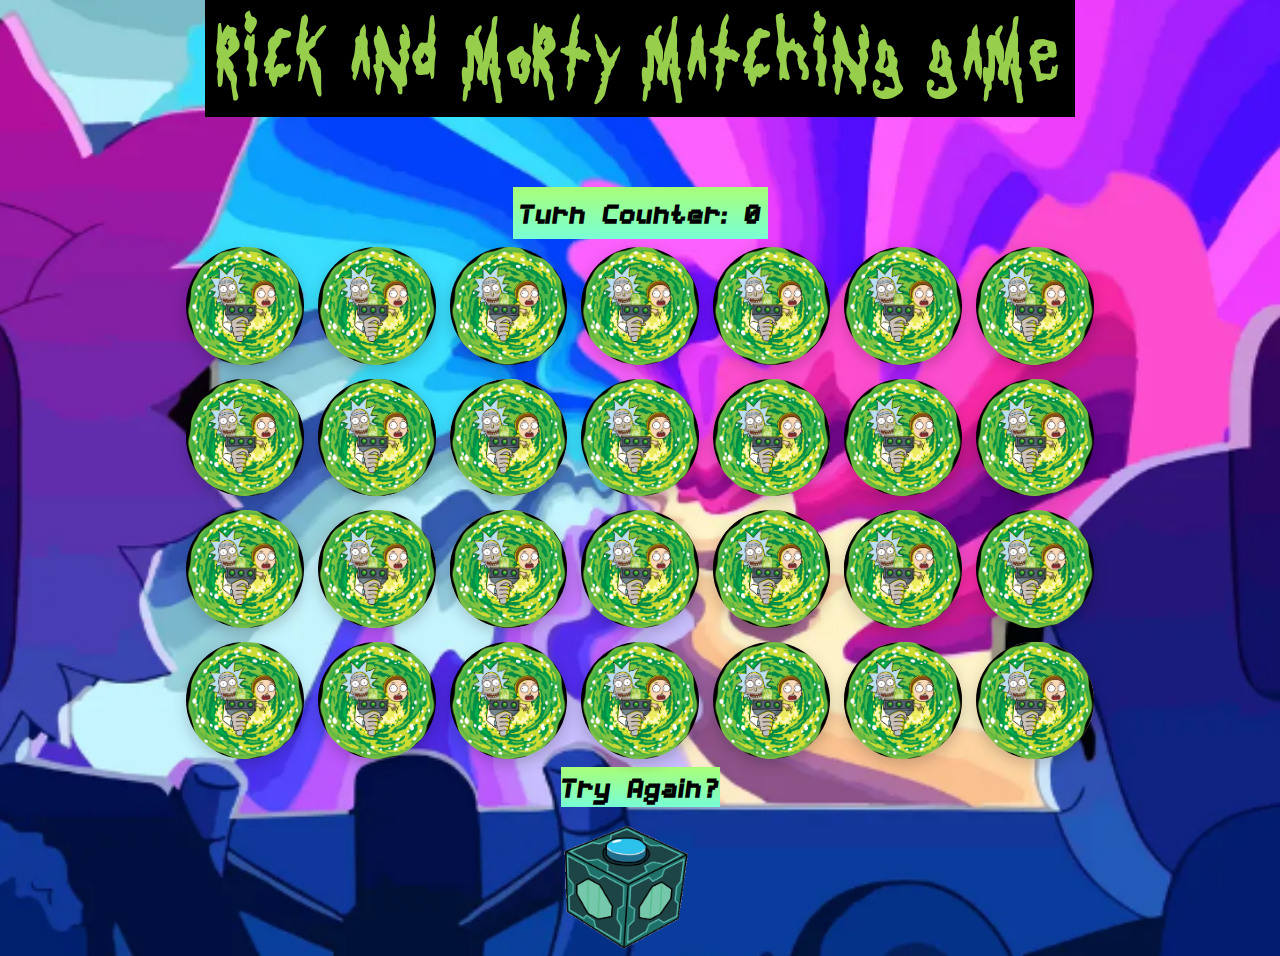
<file: index.html>
<!DOCTYPE html>
<html lang="en">
  <head>
    <meta charset="UTF-8" />
    <meta http-equiv="X-UA-Compatible" content="IE=edge" />
    <meta name="viewport" content="width=device-width, initial-scale=1.0" />
    <title>R&M Matching Game</title>
    <link rel="stylesheet" href="style.css" />
    <script src="script.js" defer></script> 
  </head>
  
  <body class="main">
    <header>
      <h1 class="pageTitle">
        <span class="dropcss">RICK and MORTY</span>
        Matching Game
      </h1>
    </header>
    <div class="instructions">
      <p class="typed">Help Rick and Morty on their newest adventure by matching all the tiles that have identical photos.<br> Good luck and GET SCHWIFTY!</p>
    </div>
    <h1 class="counter">Turn Counter: <span class="blink" id="turnsPassed"></span></h1>
    <section></section>
    <footer>
      <h2 class="bottombutton">Try Again?</h2>
      <button class="tryAgain" onclick="location.reload();">
        <img src="matchingGamePhotos/lvl1/meeseeksBoxtransparent.fw.png" class="meeseeksbox">
      </button>
    </footer>
  </body>
  
</html>
</file>
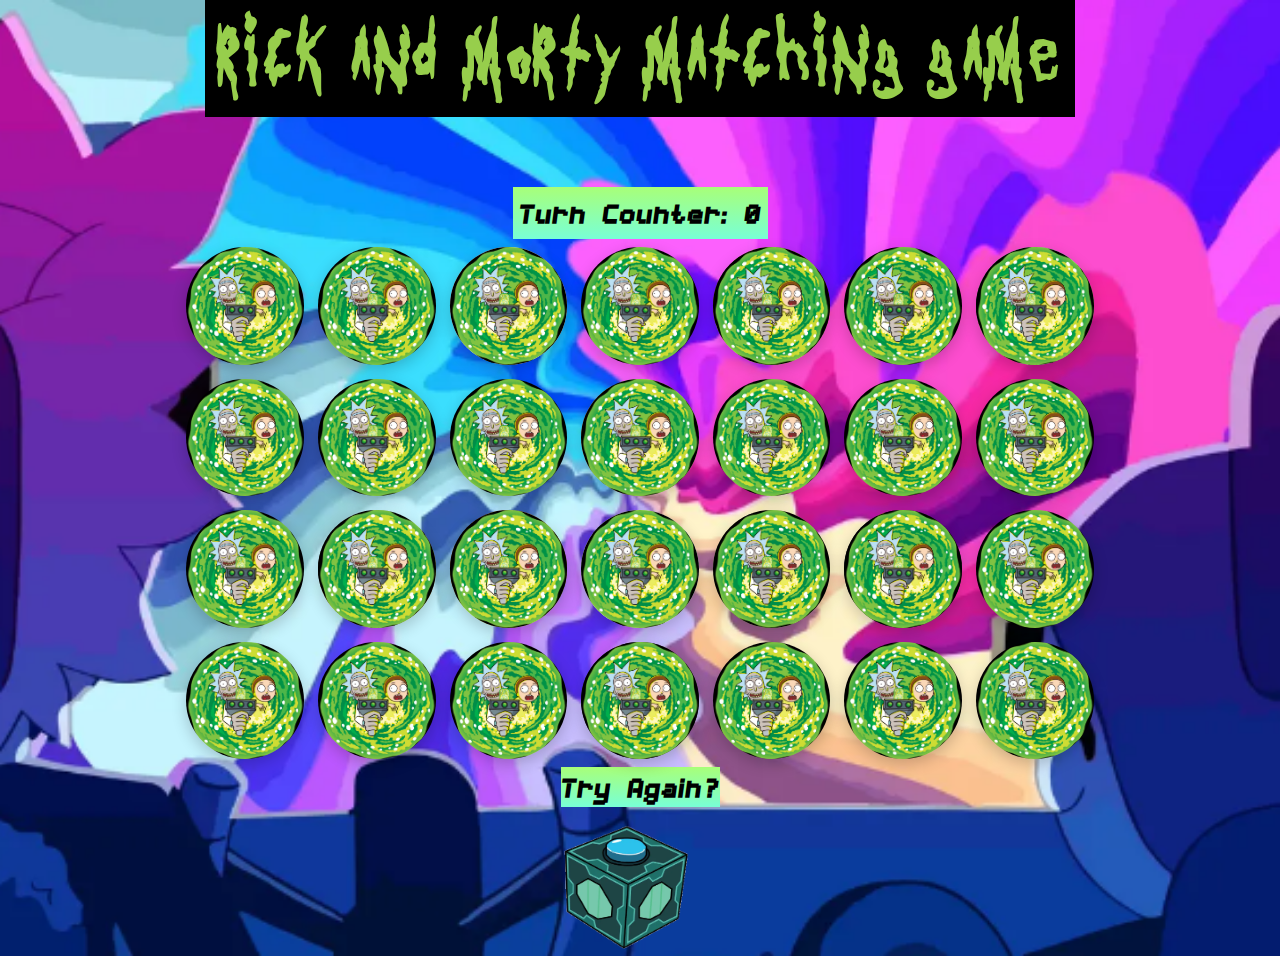
<file: lvl1.html>
<!DOCTYPE html>
<html lang="en">
  <head>
    <meta charset="UTF-8" />
    <meta http-equiv="X-UA-Compatible" content="IE=edge" />
    <meta name="viewport" content="width=device-width, initial-scale=1.0" />
    <title>R&M Matching Game</title>
    <link rel="stylesheet" href="style.css" />
    <script src="script.js" defer></script> 
  </head>
  <audio autoplay loop>
    <source src="Soulja-Boy-Rick-and-Morty.mp3" type="audio/mpeg"/>
  </audio>
  
  <body class="main">
    <header>
      <h1 class="pageTitle">
        <span class="dropcss">RICK and MORTY</span>
        Matching Game
      </h1>
    </header>
    <div class="instructions">
      <p class="typed">Help Rick and Morty on their newest adventure by matching all the tiles that have identical photos.<br> Good luck and GET SCHWIFTY!</p>
    </div>
    <h1 class="counter">Turn Counter: <span class="blink" id="turnsPassed"></span></h1>
    <section></section>
    <footer>
      <h2 class="bottombutton">Try Again?</h2>
      <button class="tryAgain" onclick="location.reload();">
        <img src="matchingGamePhotos/lvl1/meeseeksBoxtransparent.fw.png" class="meeseeksbox">
      </button>
    </footer>
  </body>
 
</html>
</file>
<file: style.css>
* {
  margin: 0;
  padding: 0;
  box-sizing: border-box;
}

@font-face {
  font-family: 'GetSchwifty';
    src: url('get_schwifty.ttf')  format('truetype');
    font-weight: 500;
    font-style: normal;
}

@font-face {
  font-family: 'arcade';
    src: url('webpixel-bitmap/webpixel_bitmap/webpixel bitmap_bold-italic.otf') format('truetype');
    font-weight: 500;
    font-style: normal;
}

.main{
  height: 100%;
  width: 100%;
  background-image: url("matchingGamePhotos/lvl1/widebackground.png");
  background-position: center;
  background-repeat: no-repeat;
  background-size: cover;
  display: flex;
  justify-content: center;
  align-items: center;
  flex-direction: column;
}

section {
    display: grid;
    grid-template-columns: repeat(7, 7.35rem);
    grid-template-rows: repeat(4, 7.35rem);
    grid-gap: 14px 14px;
    perspective: 800px;
    margin-top: 8px;
}

.card {
    position: relative;
    transform-style: preserve-3d;
    transition: all 2s cubic-bezier(0.175, 0.885, 0.32, 1.275);
    box-shadow: rgba(0, 0, 0, 0.2) 0px 5px 15px;
    border-radius: 50%;
    cursor: pointer;
}

.face,
.back{
    width: 100%;
    height: 100%;
    position: absolute;
    pointer-events: none;
    border-radius: 50%;
}

.back{
    background-image: url("matchingGamePhotos/lvl1/cardBackground.png");
    background-position: center;
    background-repeat: no-repeat;
    background-size: cover;  
    backface-visibility: hidden;
}

.toggleCard{
    transform: rotateY(180deg);
}

  .pageTitle {
    padding: 12px;
    text-align: center;
    font-size: 65px;
    font-weight: bold;
    font-family: 'GetSchwifty'; src: url('get_schwifty.ttf');
    color: #97ce4c;
    background-color: black;
  }

  .blink {
    animation: blink-animation 1s steps(5, start) infinite;
    -webkit-animation: blink-animation 1s steps(5, start) infinite;
  }
  @keyframes blink-animation {
    to {
      visibility: hidden;
    }
  }
  @-webkit-keyframes blink-animation {
    to {
      visibility: hidden;
    }
  }

  .counter {
    padding: 6px;
    text-align: center;
    font-size: 40px;
    font-weight: bold;
    font-family: 'arcade'; src:url('webpixel-bitmap/webpixel_bitmap/webpixel bitmap_bold-italic.otf');
    color: black;
    background: linear-gradient(#a8ff78, #78ffd6);
  }

  .tryAgain{
   border: none;
   cursor: pointer;
   appearance: none;
   background-color: inherit;
   transition: transform 0.7s ease-in-out;
   justify-content: center;
   align-items: center;
  }

  .tryAgain:hover {
    transform: rotate(360deg);
  }

  .bottombutton {
    text-align: center;
    font-size: 40px;
    font-weight: bold;
    font-family: 'arcade'; src:url('webpixel-bitmap/webpixel_bitmap/webpixel bitmap_bold-italic.otf');
    color: black;
    background: linear-gradient(#a8ff78, #78ffd6);
    margin-top: 8px;
  } 

  .meeseeksbox {
    width: 130px;
    height: 130px; 
    margin-top: 15px;
  }

  .dropcss {
    margin: 1rem auto;
    animation: neon 1.5s ease infinite;
}
@keyframes neon {
    0%,
    100% {
        text-shadow: 0 0 10px #116530, 0 0 20px #116530, 0 0 20px #116530, 0 0 20px #116530, 0 0 2px #fed128, 2px 2px 2px #806914;
        color: #A3EBB1;
    }
    50% {
        text-shadow: 0 0 2px , 0 0 5px #21B6A8, 0 0 5px #21B6A8, 0 0 5px #21B6A8, 0 0 2px #21B6A8, 4px 4px 2px #40340a;
        color: #18A558;
    }
}

.instructions{
  display: inline block;
  font-family: 'arcade'; src:url('webpixel-bitmap/webpixel_bitmap/webpixel bitmap_bold-italic.otf');
  background: linear-gradient(#a8ff78, #78ffd6);
  color: black;
  font-size: 35px;
  font-weight: bold;
  text-align: center;
}

.typed{
  overflow: hidden;
  white-space: nowrap;
  width: 0;
  animation: typing;
  animation-duration: 1.5s;
  animation-timing-function: steps(50, end);
  animation-fill-mode: forwards;
}

@keyframes typing {
  from { width: 0 }
  to {width: 100% }
}

/* Modal styles */
.modal {
  display: none; /* Hidden by default */
  position: fixed; /* Stay in place */
  z-index: 1; /* Sit on top */
  left: 0;
  top: 0;
  width: 100%; /* Full width */
  height: 100%; /* Full height */
  overflow: auto; /* Enable scroll if needed */
  background-color: rgba(0, 0, 0, 0.4); /* Black w/ opacity */
}

/* Modal content */
.modal-content {
  background-color: #fefefe;
  margin: 15% auto; /* 15% from the top and centered */
  padding: 20px;
  border: 1px solid #888;
  width: 80%; /* Could be more or less, depending on screen size */
}

/* Close button */
.close {
  color: #aaa;
  float: right;
  font-size: 28px;
  font-weight: bold;
}

.close:hover,
.close:focus {
  color: black;
  text-decoration: none;
  cursor: pointer;
}
</file>
